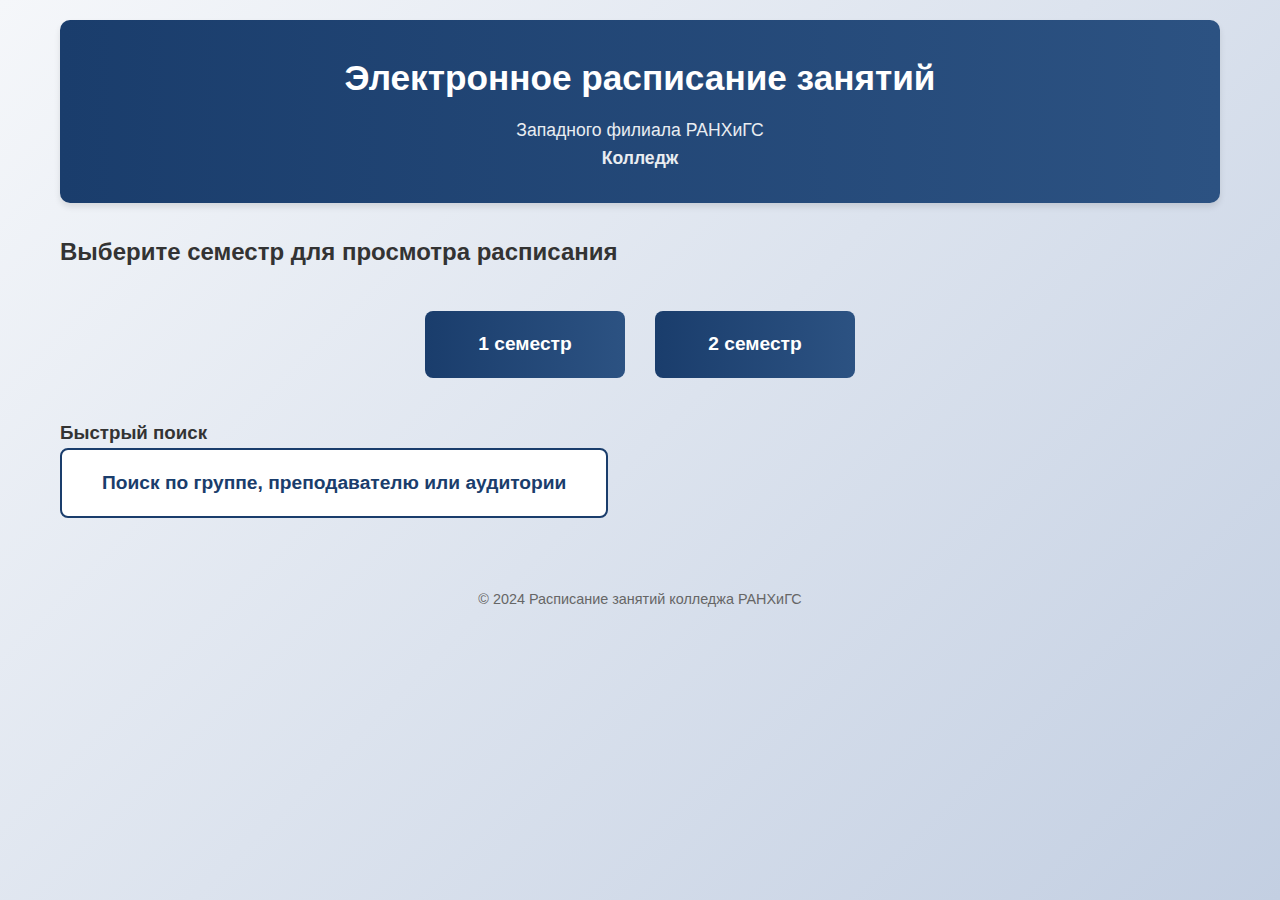
<file: index.html>
<!DOCTYPE html>
<html lang="ru">
<head>
    <meta charset="UTF-8">
    <meta name="viewport" content="width=device-width, initial-scale=1.0">
    <title>Расписание - Колледж РАНХиГС</title>
    <link rel="stylesheet" href="style.css">
</head>
<body>
    <div class="container">
        <header>
            <h1>Электронное расписание занятий</h1>
            <p>Западного филиала РАНХиГС<br><strong>Колледж</strong></p>
        </header>

        <main>
            <div class="semester-choice">
                <h2>Выберите семестр для просмотра расписания</h2>
                <div class="buttons">
                    <a href="semester1/index.html" class="btn btn-primary">1 семестр</a>
                    <a href="semester2/index.html" class="btn btn-primary">2 семестр</a>
                </div>
            </div>

            <div class="quick-search">
                <h3>Быстрый поиск</h3>
                <a href="search.html" class="btn btn-secondary">Поиск по группе, преподавателю или аудитории</a>
            </div>
        </main>

        <footer>
            <p>© 2024 Расписание занятий колледжа РАНХиГС</p>
        </footer>
    </div>
</body>
</html>
</file>
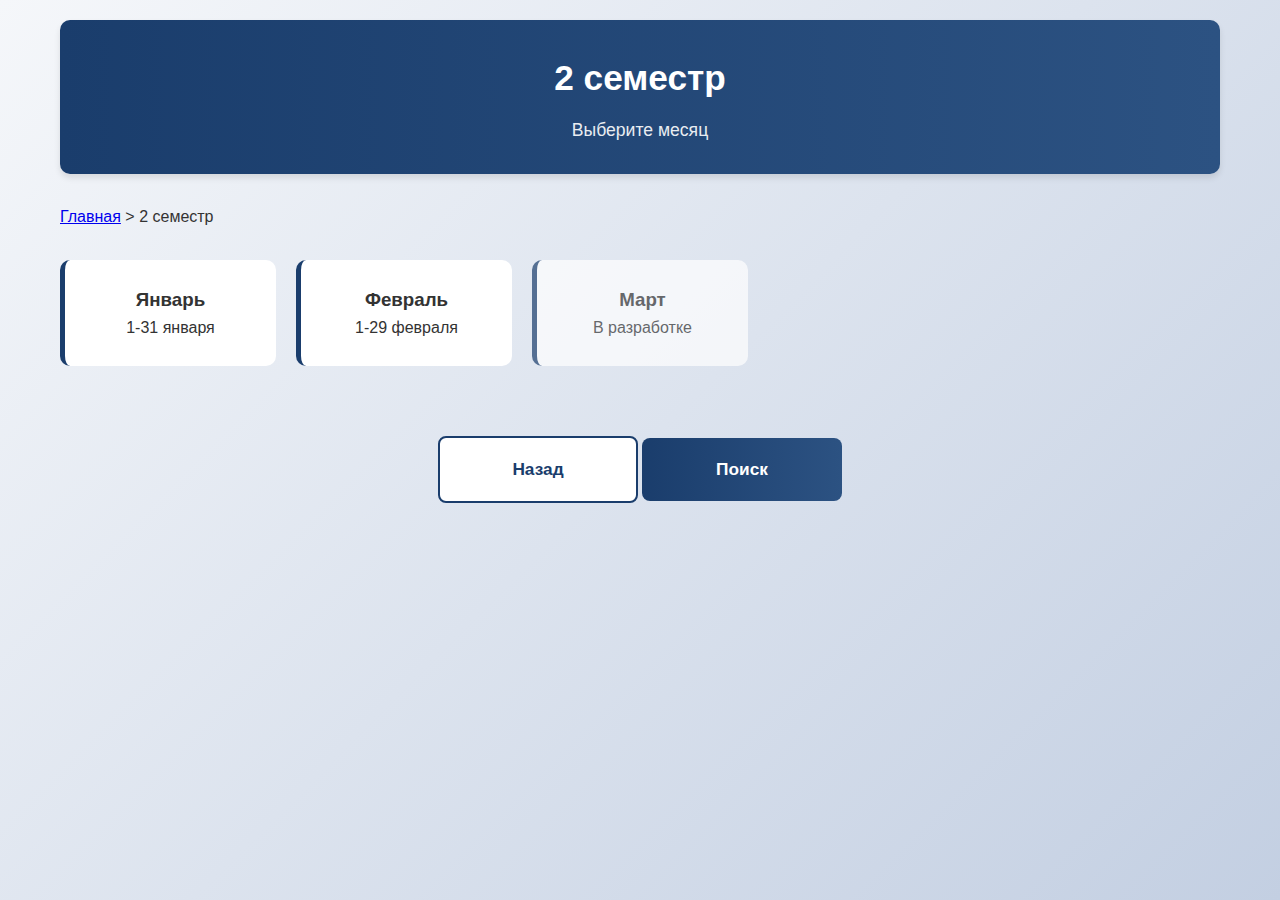
<file: semester2/index.html>
<!DOCTYPE html>
<html lang="ru">
<head>
    <meta charset="UTF-8">
    <meta name="viewport" content="width=device-width, initial-scale=1.0">
    <title>2 семестр - РАНХиГС</title>
    <link rel="stylesheet" href="../style.css">
</head>
<body>
    <div class="container">
        <header>
            <h1>2 семестр</h1>
            <p>Выберите месяц</p>
        </header>

        <nav class="breadcrumbs">
            <a href="../index.html">Главная</a> > 
            <span>2 семестр</span>
        </nav>

        <div class="months-grid">
            <a href="january/index.html" class="month-card">
                <h3>Январь</h3>
                <p>1-31 января</p>
            </a>
            
            <a href="february/index.html" class="month-card">
                <h3>Февраль</h3>
                <p>1-29 февраля</p>
            </a>
            
            <!-- Остальные месяцы (март-июнь) -->
            <div class="month-card" style="opacity: 0.7; cursor: not-allowed;">
                <h3>Март</h3>
                <p>В разработке</p>
            </div>
            <!-- Аналогично для апреля, мая, июня -->
        </div>

        <footer>
            <a href="../index.html" class="btn btn-secondary">Назад</a>
            <a href="../search.html" class="btn btn-primary">Поиск</a>
        </footer>
    </div>
</body>
</html>
</file>
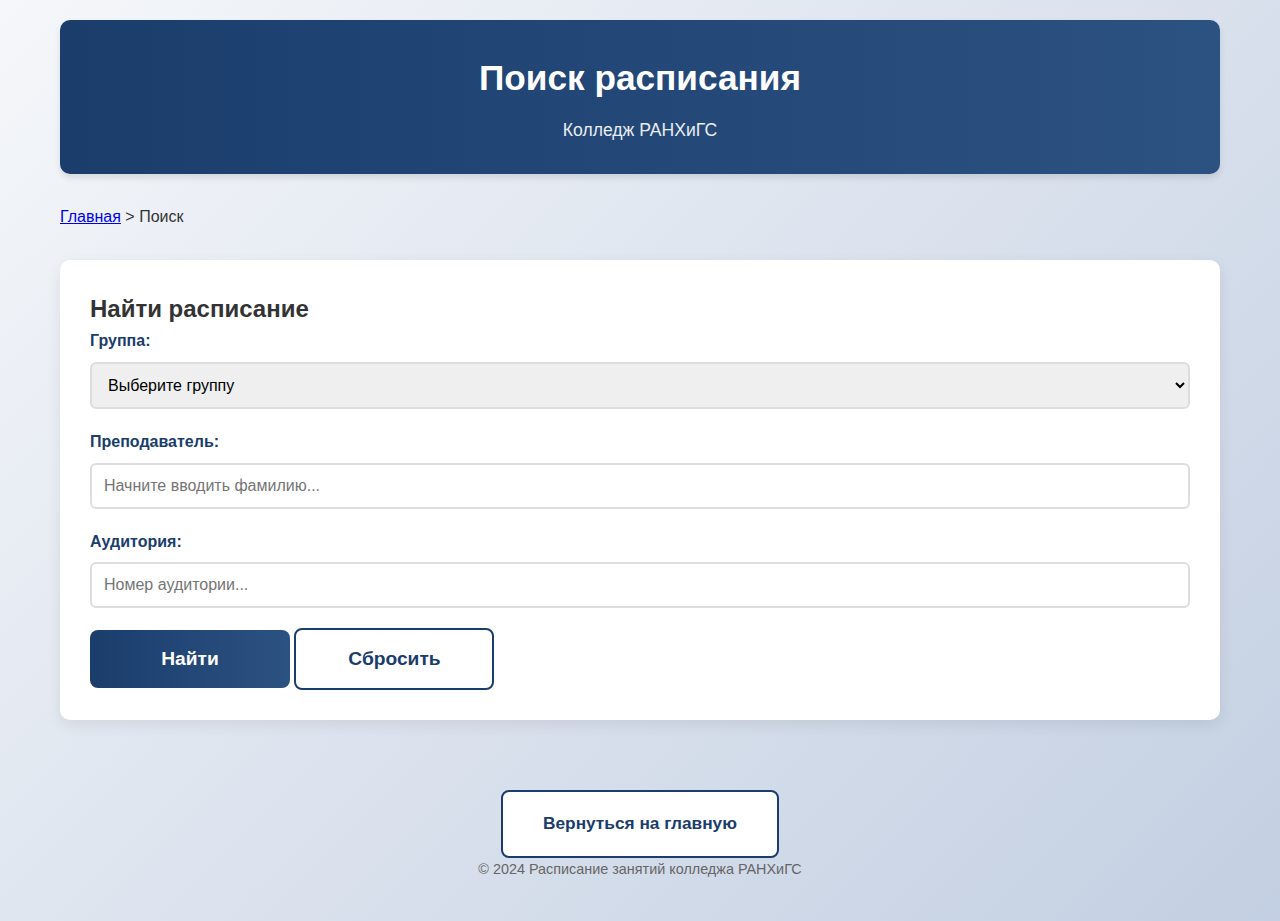
<file: search.html>
<!DOCTYPE html>
<html lang="ru">
<head>
    <meta charset="UTF-8">
    <meta name="viewport" content="width=device-width, initial-scale=1.0">
    <title>Поиск расписания - РАНХиГС</title>
    <link rel="stylesheet" href="style.css">
</head>
<body>
    <div class="container">
        <header>
            <h1>Поиск расписания</h1>
            <p>Колледж РАНХиГС</p>
        </header>

        <nav class="breadcrumbs">
            <a href="index.html">Главная</a> > 
            <span>Поиск</span>
        </nav>

        <div class="search-form">
            <h2>Найти расписание</h2>
            
            <div class="form-group">
                <label for="group">Группа:</label>
                <select id="group">
                    <option value="">Выберите группу</option>
                    <option value="К-101">К-101</option>
                    <option value="К-102">К-102</option>
                    <option value="К-103">К-103</option>
                    <!-- Добавьте остальные 12 групп -->
                </select>
            </div>

            <div class="form-group">
                <label for="teacher">Преподаватель:</label>
                <input type="text" id="teacher" placeholder="Начните вводить фамилию...">
            </div>

            <div class="form-group">
                <label for="classroom">Аудитория:</label>
                <input type="text" id="classroom" placeholder="Номер аудитории...">
            </div>

            <button onclick="searchSchedule()" class="btn btn-primary">Найти</button>
            <button onclick="clearSearch()" class="btn btn-secondary">Сбросить</button>
        </div>

        <div id="results" class="search-results">
            <!-- Результаты поиска появятся здесь -->
        </div>

        <footer>
            <a href="index.html" class="btn btn-secondary">Вернуться на главную</a>
            <p>© 2024 Расписание занятий колледжа РАНХиГС</p>
        </footer>
    </div>

    <script src="data/schedule.js"></script>
    <script>
        function searchSchedule() {
            const group = document.getElementById('group').value;
            const teacher = document.getElementById('teacher').value.toLowerCase();
            const classroom = document.getElementById('classroom').value;
            
            let results = [];
            
            // Поиск в данных из schedule.js
            scheduleData.forEach(week => {
                week.days.forEach(day => {
                    if (day.lessons) {
                        day.lessons.forEach(lesson => {
                            let match = true;
                            
                            if (group && lesson.group !== group) match = false;
                            if (teacher && !lesson.teacher.toLowerCase().includes(teacher)) match = false;
                            if (classroom && !lesson.classroom.includes(classroom)) match = false;
                            
                            if (match) {
                                results.push({
                                    week: week.week,
                                    date: day.date,
                                    lesson: lesson
                                });
                            }
                        });
                    }
                });
            });
            
            displayResults(results);
        }
        
        function displayResults(results) {
            const container = document.getElementById('results');
            
            if (results.length === 0) {
                container.innerHTML = '<div class="result-card">Ничего не найдено</div>';
                return;
            }
            
            let html = `<h3>Найдено записей: ${results.length}</h3>`;
            
            results.forEach(result => {
                html += `
                    <div class="result-card">
                        <strong>${result.date}</strong> (${result.week})<br>
                        Группа: ${result.lesson.group}<br>
                        Предмет: ${result.lesson.subject}<br>
                        Преподаватель: ${result.lesson.teacher}<br>
                        Аудитория: ${result.lesson.classroom}<br>
                        Время: ${result.lesson.time}
                    </div>
                `;
            });
            
            container.innerHTML = html;
        }
        
        function clearSearch() {
            document.getElementById('group').value = '';
            document.getElementById('teacher').value = '';
            document.getElementById('classroom').value = '';
            document.getElementById('results').innerHTML = '';
        }
    </script>
</body>
</html>
</file>
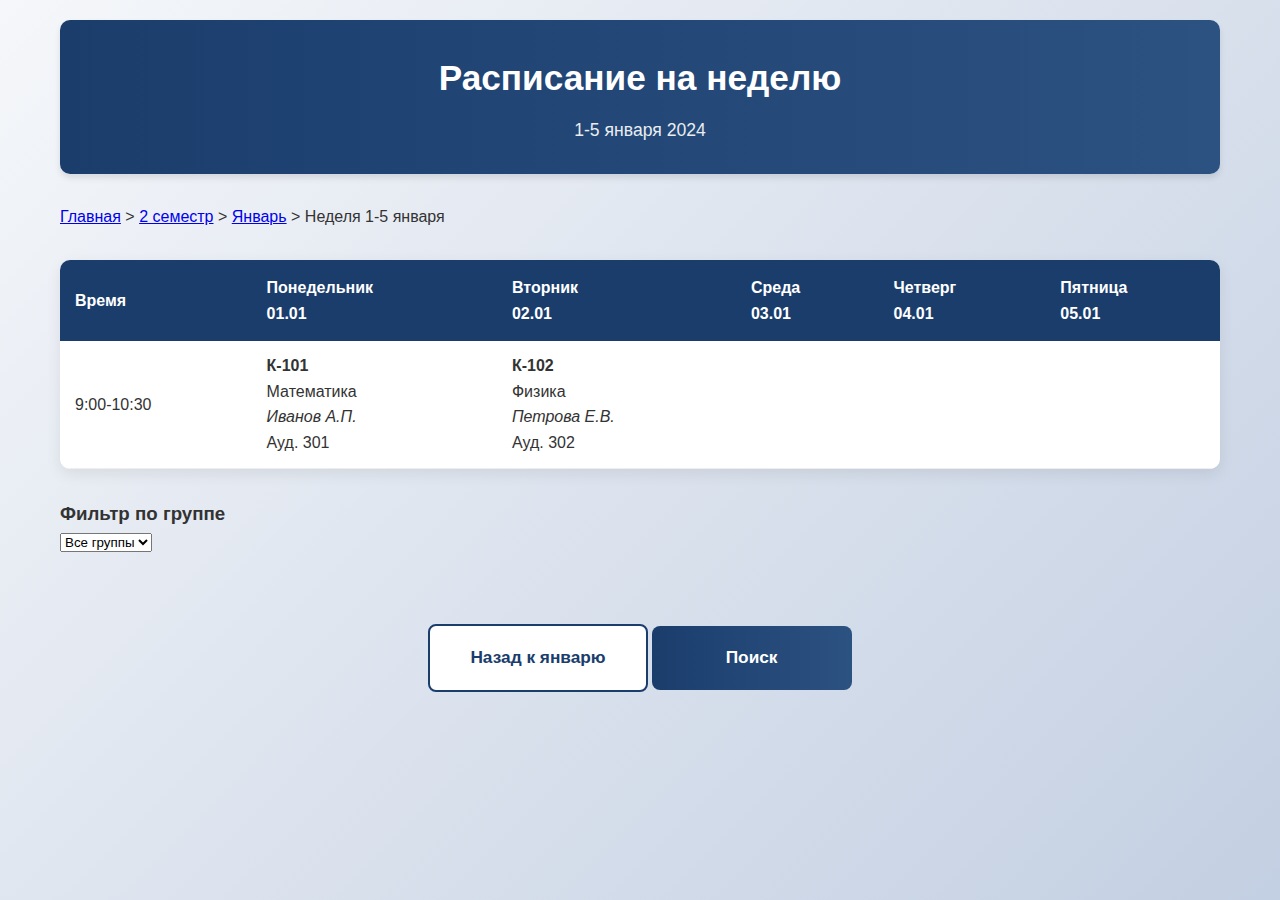
<file: semester2/january/week1.html>
<!DOCTYPE html>
<html lang="ru">
<head>
    <meta charset="UTF-8">
    <meta name="viewport" content="width=device-width, initial-scale=1.0">
    <title>Неделя 1-5 января - РАНХиГС</title>
    <link rel="stylesheet" href="../../../style.css">
</head>
<body>
    <div class="container">
        <header>
            <h1>Расписание на неделю</h1>
            <p>1-5 января 2024</p>
        </header>

        <nav class="breadcrumbs">
            <a href="../../../index.html">Главная</a> > 
            <a href="../../index.html">2 семестр</a> > 
            <a href="../index.html">Январь</a> > 
            <span>Неделя 1-5 января</span>
        </nav>

        <div class="schedule-table">
            <table>
                <thead>
                    <tr>
                        <th>Время</th>
                        <th>Понедельник<br>01.01</th>
                        <th>Вторник<br>02.01</th>
                        <th>Среда<br>03.01</th>
                        <th>Четверг<br>04.01</th>
                        <th>Пятница<br>05.01</th>
                    </tr>
                </thead>
                <tbody>
                    <tr>
                        <td>9:00-10:30</td>
                        <td>
                            <strong>К-101</strong><br>
                            Математика<br>
                            <em>Иванов А.П.</em><br>
                            Ауд. 301
                        </td>
                        <td>
                            <strong>К-102</strong><br>
                            Физика<br>
                            <em>Петрова Е.В.</em><br>
                            Ауд. 302
                        </td>
                        <!-- Добавьте остальные ячейки -->
                        <td></td>
                        <td></td>
                        <td></td>
                    </tr>
                    <!-- Добавьте остальные строки по времени -->
                </tbody>
            </table>
        </div>

        <div class="filter-options">
            <h3>Фильтр по группе</h3>
            <select onchange="filterByGroup(this.value)">
                <option value="">Все группы</option>
                <option value="К-101">К-101</option>
                <!-- Добавьте остальные группы -->
            </select>
        </div>

        <footer>
            <a href="../index.html" class="btn btn-secondary">Назад к январю</a>
            <a href="../../../search.html" class="btn btn-primary">Поиск</a>
        </footer>
    </div>

    <script>
        function filterByGroup(group) {
            const rows = document.querySelectorAll('.schedule-table tbody tr');
            
            rows.forEach(row => {
                const cells = row.querySelectorAll('td');
                let showRow = !group;
                
                if (group) {
                    cells.forEach((cell, index) => {
                        if (index > 0 && cell.textContent.includes(group)) {
                            showRow = true;
                        }
                    });
                }
                
                row.style.display = showRow ? '' : 'none';
            });
        }
    </script>
</body>
</html>
</file>
<file: style.css>
/* Основные стили */
* {
    margin: 0;
    padding: 0;
    box-sizing: border-box;
}

body {
    font-family: 'Segoe UI', Tahoma, Geneva, Verdana, sans-serif;
    line-height: 1.6;
    color: #333;
    background: linear-gradient(135deg, #f5f7fa 0%, #c3cfe2 100%);
    min-height: 100vh;
}

.container {
    max-width: 1200px;
    margin: 0 auto;
    padding: 20px;
}

/* Шапка */
header {
    text-align: center;
    padding: 30px 0;
    background: linear-gradient(90deg, #1a3d6c 0%, #2c5282 100%);
    color: white;
    border-radius: 10px;
    margin-bottom: 30px;
    box-shadow: 0 4px 6px rgba(0,0,0,0.1);
}

header h1 {
    font-size: 2.2em;
    margin-bottom: 10px;
}

header p {
    font-size: 1.1em;
    opacity: 0.9;
}

/* Кнопки */
.buttons {
    display: flex;
    justify-content: center;
    gap: 30px;
    margin: 40px 0;
}

.btn {
    padding: 18px 40px;
    font-size: 1.2em;
    font-weight: 600;
    text-decoration: none;
    border-radius: 8px;
    transition: all 0.3s ease;
    display: inline-block;
    text-align: center;
    min-width: 200px;
}

.btn-primary {
    background: linear-gradient(90deg, #1a3d6c 0%, #2c5282 100%);
    color: white;
    border: none;
}

.btn-primary:hover {
    transform: translateY(-3px);
    box-shadow: 0 10px 20px rgba(26, 61, 108, 0.3);
}

.btn-secondary {
    background: white;
    color: #1a3d6c;
    border: 2px solid #1a3d6c;
}

.btn-secondary:hover {
    background: #1a3d6c;
    color: white;
}

/* Месяцы и недели */
.months-grid, .weeks-grid {
    display: grid;
    grid-template-columns: repeat(auto-fill, minmax(200px, 1fr));
    gap: 20px;
    margin: 30px 0;
}

.month-card, .week-card {
    background: white;
    padding: 25px;
    border-radius: 10px;
    text-align: center;
    text-decoration: none;
    color: #333;
    transition: all 0.3s ease;
    border-left: 5px solid #1a3d6c;
}

.month-card:hover, .week-card:hover {
    transform: translateY(-5px);
    box-shadow: 0 8px 25px rgba(0,0,0,0.1);
}

/* Таблица расписания */
.schedule-table {
    width: 100%;
    background: white;
    border-radius: 10px;
    overflow: hidden;
    box-shadow: 0 5px 15px rgba(0,0,0,0.08);
    margin: 30px 0;
}

.schedule-table table {
    width: 100%;
    border-collapse: collapse;
}

.schedule-table th {
    background: #1a3d6c;
    color: white;
    padding: 15px;
    text-align: left;
    font-weight: 600;
}

.schedule-table td {
    padding: 12px 15px;
    border-bottom: 1px solid #eee;
}

.schedule-table tr:hover {
    background: #f8f9fa;
}

/* Поиск */
.search-form {
    background: white;
    padding: 30px;
    border-radius: 10px;
    box-shadow: 0 5px 15px rgba(0,0,0,0.08);
    margin: 30px 0;
}

.form-group {
    margin-bottom: 20px;
}

.form-group label {
    display: block;
    margin-bottom: 8px;
    font-weight: 600;
    color: #1a3d6c;
}

.form-group select,
.form-group input {
    width: 100%;
    padding: 12px;
    border: 2px solid #ddd;
    border-radius: 6px;
    font-size: 1em;
}

.form-group select:focus,
.form-group input:focus {
    border-color: #1a3d6c;
    outline: none;
}

/* Результаты поиска */
.search-results {
    margin-top: 30px;
}

.result-card {
    background: white;
    padding: 20px;
    border-radius: 8px;
    margin-bottom: 15px;
    border-left: 4px solid #1a3d6c;
}

/* Подвал */
footer {
    text-align: center;
    margin-top: 50px;
    padding: 20px;
    color: #666;
    font-size: 0.9em;
}

/* Адаптивность */
@media (max-width: 768px) {
    .buttons {
        flex-direction: column;
        align-items: center;
        gap: 15px;
    }
    
    .btn {
        width: 100%;
        max-width: 300px;
    }
    
    .months-grid,
    .weeks-grid {
        grid-template-columns: 1fr;
    }
    
    .schedule-table {
        overflow-x: auto;
    }
    
    .schedule-table table {
        min-width: 700px;
    }
}
</file>
